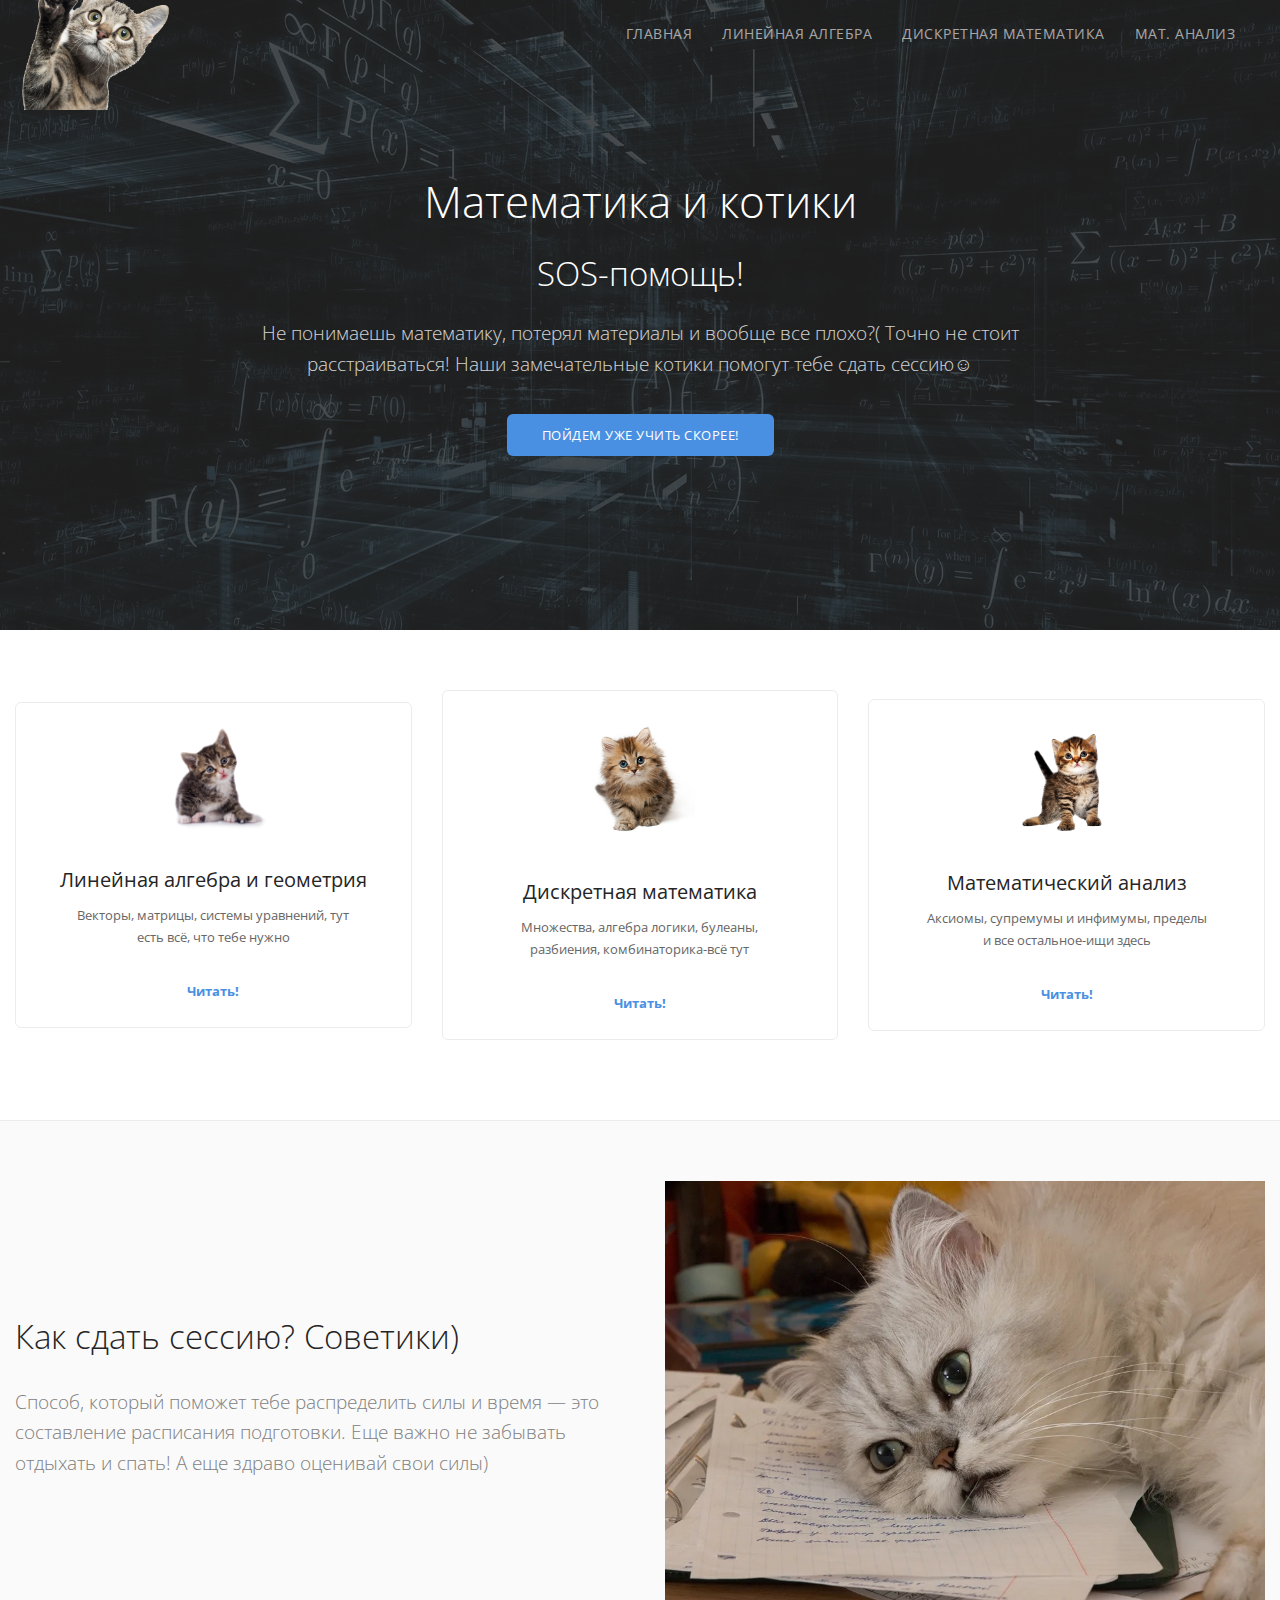
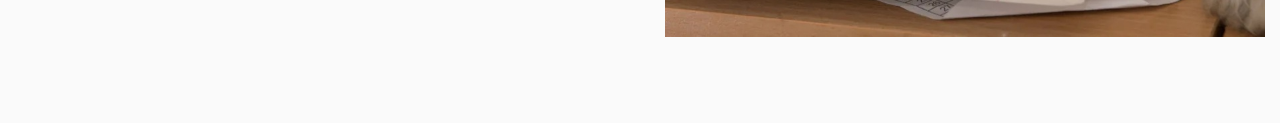
<file: index.html>
<!doctype html>
<html lang="ru">
<head>
  <meta charset="UTF-8">
  <meta name="viewport"
        content="width=device-width, user-scalable=no, initial-scale=1.0, maximum-scale=1.0, minimum-scale=1.0">
  <meta http-equiv="X-UA-Compatible" content="ie=edge">
  <title>Математика и котики</title>
  <link rel="stylesheet" href="css/main.css">
  <link href="https://fonts.googleapis.com/css2?family=Open+Sans:wght@300;400;700&display=swap" rel="stylesheet">
</head>
<body>

  <!-- Header -->
  <header class="navbar">
    <div class="container">
      <a href="index.html" class="navbar-brand">
        <img src="images/cats.png" alt="math logo">
      </a>
      <nav class="navbar-nav">
        <ul>
          <li>
            <a href="index.html">Главная</a>
          </li>
          <li>
            <a href="linal.html">Линейная алгебра</a>
          </li>
          <li>
            <a href="discr.html">Дискретная математика</a>
          </li>
          <li>
            <a href="matan.html">Мат. анализ</a>
          </li>
        </ul>
      </nav>
    </div>
  </header>

  <main>

    <!-- Hero Section -->
    <section class="hero" style="background-image: url('images/background.jpg')">
      <div class="container">
        <h1>Математика и котики</h1>
        <h2>SOS-помощь!</h2>
        <p class="lead">Не понимаешь математику, потерял материалы и вообще все плохо?( Точно не стоит расстраиваться! Наши замечательные котики помогут тебе сдать сессию☺</p>
        <a href="index.html" class="btn btn-primary">Пойдем уже учить скорее!</a>
      </div>
    </section>

    <!-- Services Section -->
    <section class="section-padding">
      <div class="container">
        <div class="services">

          <div class="service-col">
            <div class="service">
              <img src="images/cat1.png" alt="linal">
              <h4>Линейная алгебра и геометрия</h4>
              <p>Векторы, матрицы, системы уравнений, тут есть всё, что тебе нужно</p>
              <a href="linal.html">Читать!</a>
            </div>
          </div>

          <div class="service-col">
            <div class="service">
              <img src="images/cat2.png" alt="history">
              <h4>Дискретная математика</h4>
              <p>Множества, алгебра логики, булеаны, разбиения, комбинаторика-всё тут</p>
              <a href="discr.html">Читать!</a>
            </div>
          </div>

          <div class="service-col">
            <div class="service">
              <img src="images/cat3.png" alt="games">
              <h4>Математический анализ</h4>
              <p>Аксиомы, супремумы и инфимумы, пределы и все остальное-ищи здесь</p>
              <a href="matan.html">Читать!</a>
            </div>
          </div>

        </div>
      </div>
    </section>

    <!-- Split Section -->
    <section class="section-padding section-grey">
      <div class="container">
        <div class="split-section">
          <div class="split-section__text">
            <h2>Как сдать сессию? Советики) </h2>
            <p class="lead">Способ, который поможет тебе распределить силы и время — это составление расписания подготовки. Еще важно не забывать отдыхать и спать! А еще здраво оценивай свои силы) </p>
          </div>
          <div class="split-section__image">
            <img src="images/session.jpg" alt="session class="img-shadow img-rounded">
          </div>
        </div>
      </div>
    </section>

  </main>

</body>
</html>
</file>
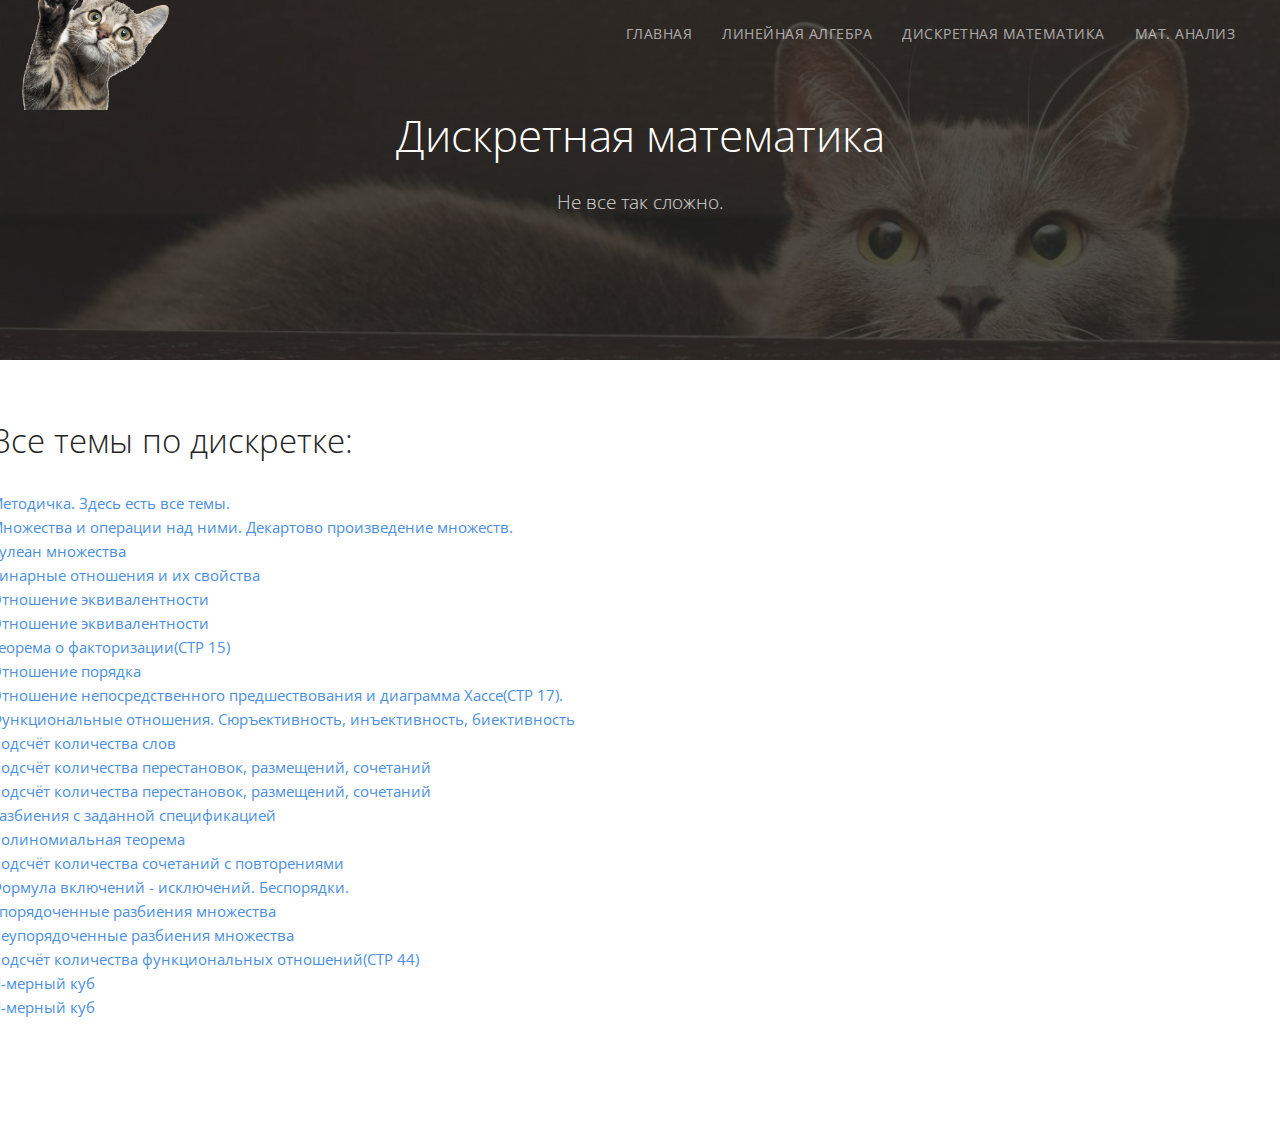
<file: discr.html>
<!doctype html>
<html lang="en">
<head>
  <meta charset="UTF-8">
  <meta name="viewport"
        content="width=device-width, user-scalable=no, initial-scale=1.0, maximum-scale=1.0, minimum-scale=1.0">
  <meta http-equiv="X-UA-Compatible" content="ie=edge">
  <title>Дискретка</title>

  <link rel="stylesheet" href="css/main.css">
  <link href="https://fonts.googleapis.com/css2?family=Open+Sans:wght@300;400;700&display=swap" rel="stylesheet">
</head>
<body>

  <!-- Header -->
  <header class="navbar">
    <div class="container">
      <a href="index.html" class="navbar-brand">
        <img src="images/cats.png" alt="math">
      </a>
      <nav class="navbar-nav">
        <ul>
          <li>
            <a href="index.html">Главная</a>
          </li>
          <li>
            <a href="linal.html">Линейная алгебра</a>
          </li>
          <li>
            <a href="discr.html">Дискретная математика</a>
          </li>
          <li>
            <a href="matan.html">Мат. анализ</a>
          </li>
        </ul>
      </nav>
    </div>
  </header>

  <main>

    <!-- Hero Section -->
    <section class="hero hero-sm" style="background-image: url('images/bacc2.jpg')">
      <div class="container">
        <h1 class="mb-0">Дискретная математика</h1>
        <p class="lead">Не все так сложно.</p>
      </div>
    </section>

    <!-- Split Section -->
    <section class="section-padding">
      <div class="container">
        <div class="split-section">
          
          <div clas="split-section__text">
            
            <h2>Все темы по дискретке:</h2>
             <p>
               <ul type="circle">
                <li><a href="http://www.unn.ru/books/met_files/Alekseev.pdf">Методичка. Здесь есть все темы.</a></li>
                <li><a href="https://mipt.ru/upload/e83/lecture-1-sets-arph7rryjpx.pdf ">Множества и операции над ними. Декартово произведение множеств.</a></li>
                <li><a href="https://youtu.be/JJOydDeP5Ms?si=uh507_dK9XKK4_EJ">Булеан множества</a></li>
                <li><a href="https://youtu.be/7KrqtK1GAcE?si=nP0nSlpux3xQNz8h ">Бинарные отношения и их свойства</a></li>
                <li><a href="https://www.youtube.com/watch?v=J7lKLHjkRUE">Отношение эквивалентности</a></li>
                <li><a href="http://diskra.ru/alg/?lesson=10&id=55">Отношение эквивалентности</a></li>
                <li><a href="http://www.unn.ru/books/met_files/Alekseev.pdf">Теорема о факторизации(СТР 15)</a></li>
                <li><a href="https://matica.org.ua/metodichki-i-knigi-po-matematike/uchebno-metodicheskii-kompleks-diskretnaia-matematika/16-otnoshenie-poriadka">Отношение порядка</a></li>
                <li><a href="http://www.unn.ru/books/met_files/Alekseev.pdf">Отношение непосредственного предшествования и диаграмма Хассе(СТР 17).</a></li>
                <li><a href="https://studfile.net/preview/7090085/page:4/">Функциональные отношения. Сюръективность, инъективность, биективность</a></li>
                <li><a href="https://youtu.be/l8QyeB1n86U?si=MqVh34rW61jyVtik">Подсчёт количества слов</a></li>
                <li><a href="https://youtu.be/Ch7lse6Wf8U?si=E-tNc-eIYrPYftfV">Подсчёт количества перестановок, размещений, сочетаний</a></li>
                <li><a href="https://www.youtube.com/watch?v=3KIz8d_IG3I">Подсчёт количества перестановок, размещений, сочетаний</a></li>
                <li><a href="https://youtu.be/JjfgoOda-0M?si=O5U9KNZw9nKUROJY">Разбиения с заданной спецификацией</a></li>
                <li><a href="https://scask.ru/o_book_ela.php?id=30">Полиномиальная теорема</a></li>
                <li><a href="https://youtu.be/Ba57_hGBYm8?si=_KZZOKYsKK5o76cx">Подсчёт количества сочетаний с повторениями</a></li>
                <li><a href="https://neerc.ifmo.ru/wiki/index.php?title=Формула_включения-исключения">Формула включений - исключений. Беспорядки.</a></li>
                <li><a href="https://scask.ru/g_book_dskm.php?id=11">Упорядоченные разбиения множества</a></li>
                <li><a href="https://scask.ru/g_book_dskm.php?id=12">Неупорядоченные разбиения множества</a></li>
                <li><a href="http://www.unn.ru/books/met_files/Alekseev.pdf">Подсчёт количества функциональных отношений(СТР 44)</a></li>
                <li><a href="http://www.michurin.net/tetracub/?ysclid=lo0bf378v2125665738">N-мерный куб</a></li>
                <li><a href="https://youtu.be/qeC_HZIwtYA?si=chu3bg5aqh8CG797">N-мерный куб</a></li>
              </ul>
            </p>
          </div>
        </div>
      </div>
    </section>


  </main>

</body>
</html>
</file>
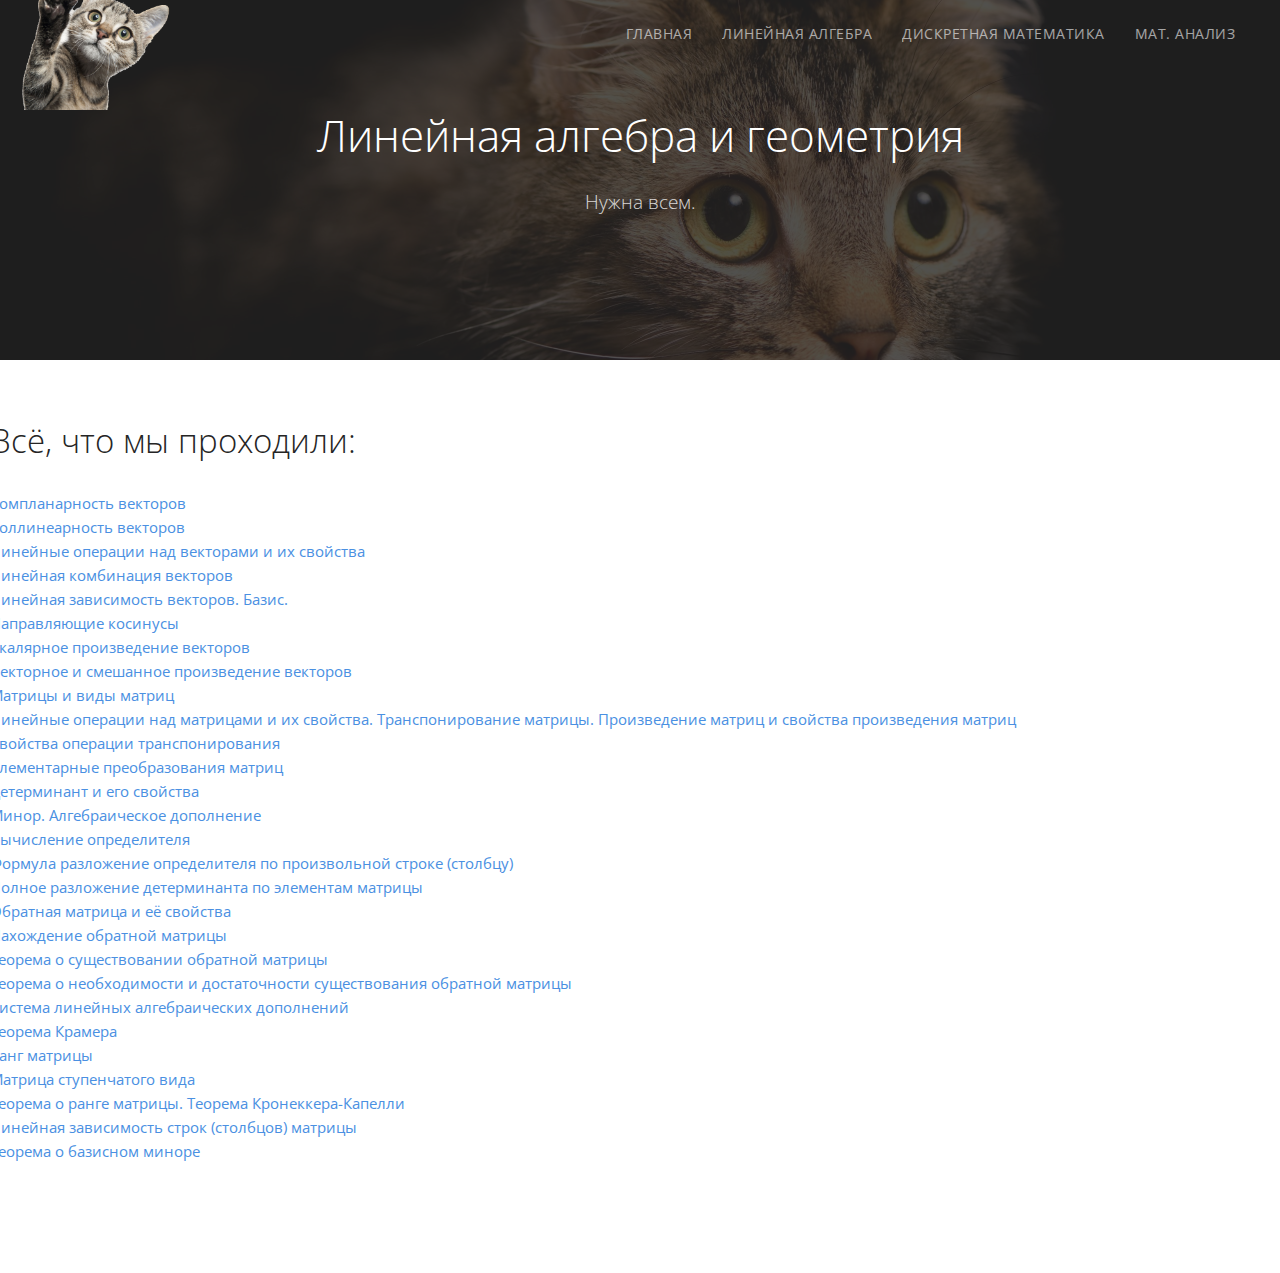
<file: linal.html>
<!doctype html>
<html lang="en">
<head>
  <meta charset="UTF-8">
  <meta name="viewport"
        content="width=device-width, user-scalable=no, initial-scale=1.0, maximum-scale=1.0, minimum-scale=1.0">
  <meta http-equiv="X-UA-Compatible" content="ie=edge">
  <title>Линал</title>

  <link rel="stylesheet" href="css/main.css">
  <link href="https://fonts.googleapis.com/css2?family=Open+Sans:wght@300;400;700&display=swap" rel="stylesheet">
</head>
<body>

  <!-- Header -->
  <header class="navbar">
    <div class="container">
      <a href="index.html" class="navbar-brand">
        <img src="images/cats.png" alt="math">
      </a>
      <nav class="navbar-nav">
        <ul>
          <li>
            <a href="index.html">Главная</a>
          </li>
          <li>
            <a href="linal.html">Линейная алгебра</a>
          </li>
          <li>
            <a href="discr.html">Дискретная математика</a>
          </li>
          <li>
            <a href="matan.html">Мат. анализ</a>
          </li>
        </ul>
      </nav>
    </div>
  </header>

  <main>

    <!-- Hero Section -->
    <section class="hero hero-sm" style="background-image: url('images/back3.jpg')">
      <div class="container">
        <h1 class="mb-0">Линейная алгебра и геометрия</h1>
        <p class="lead">Нужна всем.</p>
      </div>
    </section>

    <!-- Split Section -->
    <section class="section-padding">
      <div class="container">
        <div class="split-section">
          
          <div clas="split-section__text">
            
            <h2>Всё, что мы проходили:</h2>
             <p>
               <ul type="circle">
                <li><a href=" https ://skysmart.ru/articles/mathematic/komplanarnost-vektorov">Компланарность векторов</a></li>
                <li><a href=" https://skysmart.ru/articles/mathematic/kollinearnost-vektorov">Коллинеарность векторов</a></li>
                <li><a href=" https://zaochnik-com.com/spravochnik/matematika/vektory/operatsii-nad-vektorami-i-ih-svojstva/">Линейные операции над векторами и их свойства </a></li>
                <li><a href="https://bigenc.ru/c/lineinaia-kombinatsiia-0a9add">Линейная комбинация векторов</a></li>
                <li><a href="http://mathprofi.ru/linejnaja_nezavisimost_vektorov_bazis_vektorov.html ">Линейная зависимость векторов. Базис.</a></li>
                <li><a href="https://ru.onlinemschool.com/math/library/vector/cos/"> Направляющие косинусы</a></li>
                <li><a href="http://mathprofi.ru/skaljarnoe_proizvedenie_vektorov.html">Скалярное произведение векторов </a></li>
                <li><a href="http://mathprofi.ru/skaljarnoe_proizvedenie_vektorov.html"> Векторное и смешанное произведение векторов </a></li>
                <li><a href=" https://matworld.ru/matrix/matrix.php">Матрицы и виды матриц</a></li>
                <li><a href=" https://www.webmath.ru/poleznoe/formules_6_3.php">Линейные операции над матрицами и их свойства. Транспонирование матрицы. Произведение матриц и свойства произведения матриц</a></li>
                <li><a href="https://youtu.be/0WiMAC2bHt8?si=iJ0TZ9HUiXOPN1r8">Свойства операции транспонирования</a></li>
                <li><a href="https://ru.onlinemschool.com/math/library/matrix/elementary_matrix/"> Элементарные преобразования матриц </a></li>
                <li><a href=" https://edu.tltsu.ru/er/book_view.php?book_id=1e2&page_id=500">Детерминант и его свойства </a></li>
                <li><a href=" https://www.webmath.ru/poleznoe/formules_6_10.php"> Минор. Алгебраическое дополнение </a></li>
                <li><a href=" http://mathprofi.ru/kak_vychislit_opredelitel.html">Вычисление определителя </a></li>
                <li><a href=" https://portal.tpu.ru/SHARED/k/KONVAL/Sites/Russian_sites/2/06.htm"> Формула разложение определителя по произвольной строке (столбцу) </a></li>
                <li><a href=" https://mathhelpplanet.com/static.php?p=formula-razlozheniya-opredelitelya"> Полное разложение детерминанта по элементам матрицы </a></li>
                <li><a href=" https://www.webmath.ru/poleznoe/formules_6_12.php"> Обратная матрица и её свойства </a></li>
                <li><a href=" http://mathprofi.ru/kak_naiti_obratnuyu_matricu.html"> Нахождение обратной матрицы </a></li>
                <li><a href=" https://portal.tpu.ru/SHARED/k/KONVAL/Sites/Russian_sites/2/11.htm"> Теорема о существовании обратной матрицы </a></li>
                <li><a href=" https://studopedia.info/5-94339.html "> Теорема о необходимости и достаточности существования обратной матрицы </a></li>
                <li><a href="http://www.machinelearning.ru/wiki/index.php?title=%D0%A1%D0%B8%D1%81%D1%82%D0%B5%D0%BC%D0%B0_%D0%BB%D0%B8%D0%BD%D0%B5%D0%B9%D0%BD%D1%8B%D1%85_%D0%B0%D0%BB%D0%B3%D0%B5%D0%B1%D1%80%D0%B0%D0%B8%D1%87%D0%B5%D1%81%D0%BA%D0%B8%D1%85_%D1%83%D1%80%D0%B0%D0%B2%D0%BD%D0%B5%D0%BD%D0%B8%D0%B9"> Система линейных алгебраических дополнений </a></li>
                <li><a href=" http://mathprofi.ru/pravilo_kramera_matrichnyi_metod.html "> Теорема Крамера </a></li>
                <li><a href=" https://www.webmath.ru/poleznoe/formules_6_15.php"> Ранг матрицы </a></li>
                <li><a href=" https://matica.org.ua/metodichki-i-knigi-po-matematike/algebra-i-geometriia-tolstikov-a-v/03-stupenchataia-matritca"> Матрица ступенчатого вида </a></li>
                <li><a href=" https://studfile.net/preview/5597680/page:15/"> Теорема о ранге матрицы. Теорема Кронеккера-Капелли </a></li>
                <li><a href=" https://ozlib.com/1088145/matematika_/lineynaya_zavisimost_strok_stolbtsov_matritsy"> Линейная зависимость строк (столбцов) матрицы </a></li> 
                <li><a href="https://ru.wikiversity.org/wiki/%D0%A0%D0%B0%D0%BD%D0%B3_%D0%BC%D0%B0%D1%82%D1%80%D0%B8%D1%86%D1%8B._%D0%A2%D0%B5%D0%BE%D1%80%D0%B5%D0%BC%D0%B0_%D0%BE_%D0%B1%D0%B0%D0%B7%D0%B8%D1%81%D0%BD%D0%BE%D0%BC_%D0%BC%D0%B8%D0%BD%D0%BE%D1%80%D0%B5._%D0%A2%D0%B5%D0%BE%D1%80%D0%B5%D0%BC%D0%B0_%D0%BE_%D1%80%D0%B0%D0%BD%D0%B3%D0%B5_%D0%BC%D0%B0%D1%82%D1%80%D0%B8%D1%86%D1%8B"> Теорема о базисном миноре </a></li>
              </ul>
            </p>
          </div>
        </div>
      </div>
    </section>


  </main>

</body>
</html>
</file>
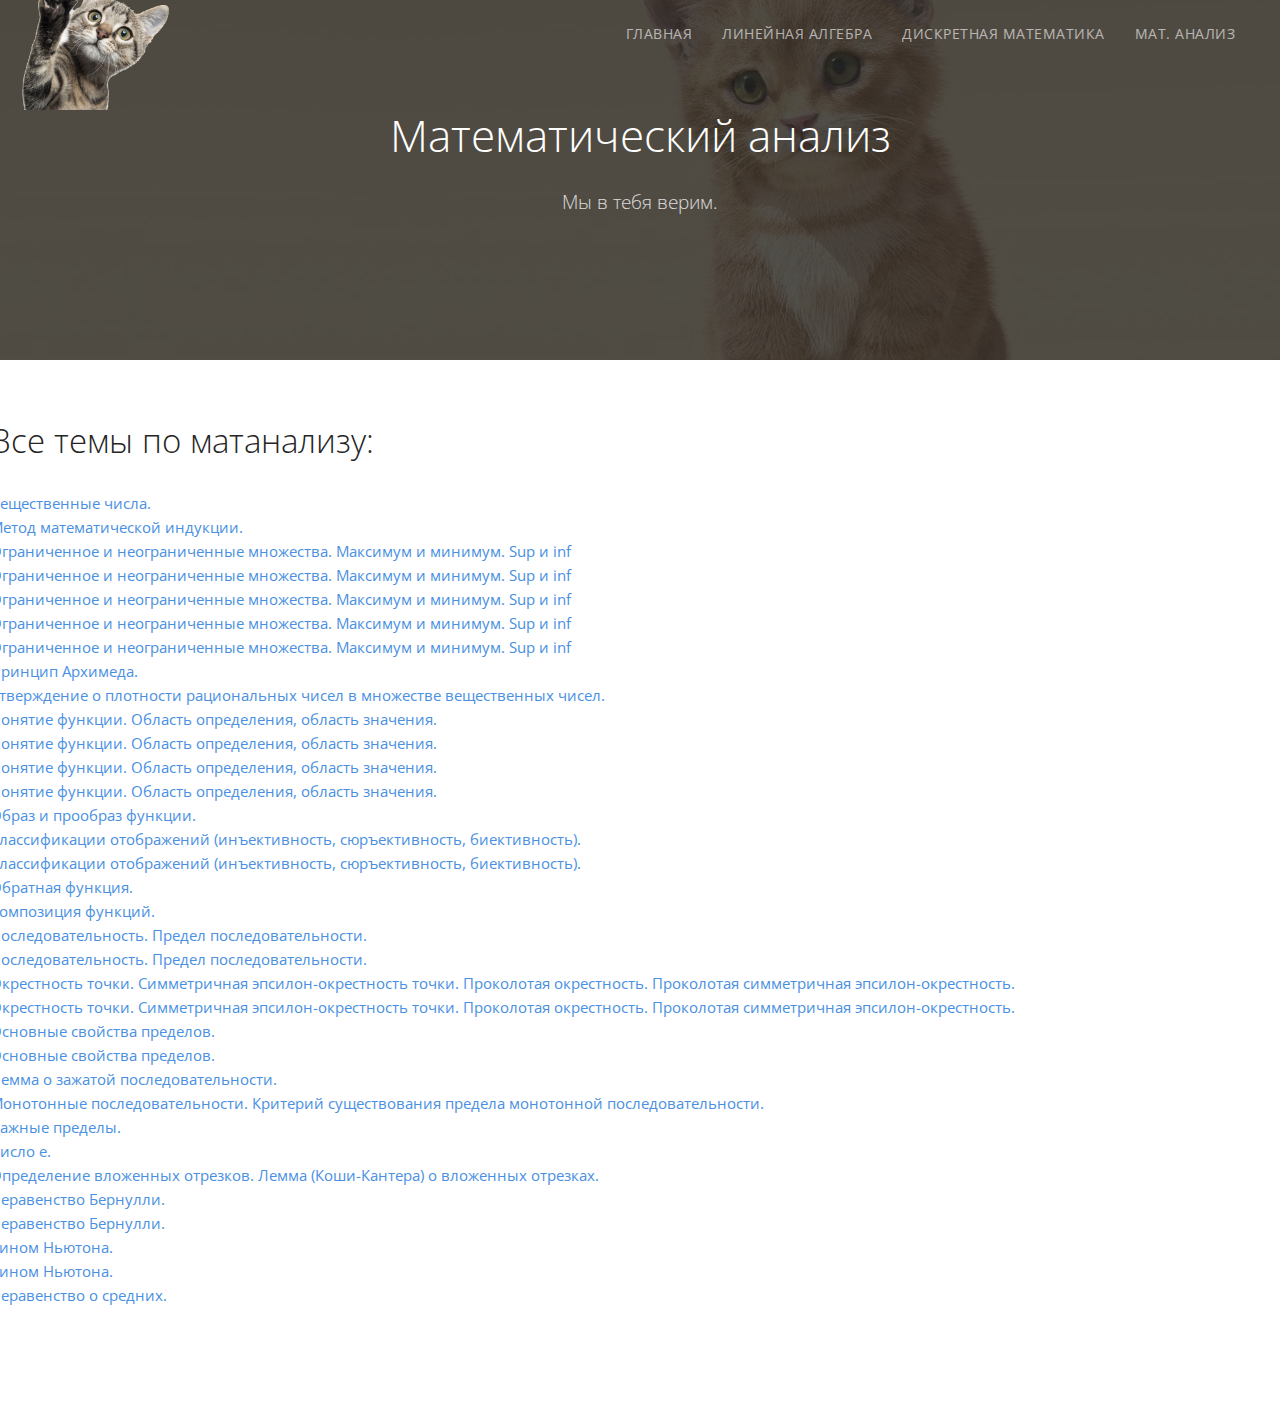
<file: matan.html>
<!doctype html>
<html lang="en">
<head>
  <meta charset="UTF-8">
  <meta name="viewport"
        content="width=device-width, user-scalable=no, initial-scale=1.0, maximum-scale=1.0, minimum-scale=1.0">
  <meta http-equiv="X-UA-Compatible" content="ie=edge">
  <title>Матан</title>

  <link rel="stylesheet" href="css/main.css">
  <link href="https://fonts.googleapis.com/css2?family=Open+Sans:wght@300;400;700&display=swap" rel="stylesheet">
</head>
<body>

  <!-- Header -->
  <header class="navbar">
    <div class="container">
      <a href="index.html" class="navbar-brand">
        <img src="images/cats.png" alt="math">
      </a>
      <nav class="navbar-nav">
        <ul>
          <li>
            <a href="index.html">Главная</a>
          </li>
          <li>
            <a href="linal.html">Линейная алгебра</a>
          </li>
          <li>
            <a href="discr.html">Дискретная математика</a>
          </li>
          <li>
            <a href="matan.html">Мат. анализ</a>
          </li>
        </ul>
      </nav>
    </div>
  </header>

  <main>

    <!-- Hero Section -->
    <section class="hero hero-sm" style="background-image: url('images/back.jpg')">
      <div class="container">
        <h1 class="mb-0">Математический анализ</h1>
        <p class="lead">Мы в тебя верим.</p>
      </div>
    </section>

    <!-- Split Section -->
    <section class="section-padding">
      <div class="container">
        <div class="split-section">
          
          <div clas="split-section__text">
            
            <h2>Все темы по матанализу:</h2>
             <p>
               <ul type="circle">
                <li><a href="https://youtu.be/6hwENpQqKP0?si=J3PiBK3oMh7AEb2Z">Вещественные числа.</a></li>
                <li><a href="https://youtu.be/jddJ8HJEPyQ?si=KzObfZ7xnIjAC-FH">Метод математической индукции.</a></li>
                <li><a href="https://youtu.be/D1KMjq4-2Qo?si=adsHveuMhIzL79MN">Ограниченное и неограниченные множества. Максимум и минимум. Sup и inf</a></li>
                <li><a href="https://youtu.be/JlL-Tno5zvA?si=raHHE_TjIPepaiZK">Ограниченное и неограниченные множества. Максимум и минимум. Sup и inf</a></li>
                <li><a href="http://mathportal.net/index.php/88-visshaya-matematika/matematicheskaya-logika-i-teoriya-mnozhestv/169-ogranichennost-chislovykh-mnozhestv-ikh-tochnye-granitsy-predelnye-tochki-chislovykh-mnozhestv?ysclid=lo0bsbn8gs359065184">Ограниченное и неограниченные множества. Максимум и минимум. Sup и inf</a></li>
                <li><a href="http://nuclphys.sinp.msu.ru/mathan/p1/m0401.html">Ограниченное и неограниченные множества. Максимум и минимум. Sup и inf</a></li>
                <li><a href="https://ru.wikiversity.org/wiki/%D0%A2%D0%B5%D0%BE%D1%80%D0%B5%D0%BC%D0%B0_%D0%BE_%D1%81%D1%83%D1%89%D0%B5%D1%81%D1%82%D0%B2%D0%BE%D0%B2%D0%B0%D0%BD%D0%B8%D0%B8_%D1%82%D0%BE%D1%87%D0%BD%D0%BE%D0%B9_%D0%B3%D1%80%D0%B0%D0%BD%D0%B8_%D0%BD%D0%B5%D0%BF%D1%83%D1%81%D1%82%D0%BE%D0%B3%D0%BE_%D0%BE%D0%B3%D1%80%D0%B0%D0%BD%D0%B8%D1%87%D0%B5%D0%BD%D0%BD%D0%BE%D0%B3%D0%BE_%D1%87%D0%B8%D1%81%D0%BB%D0%BE%D0%B2%D0%BE%D0%B3%D0%BE_%D0%BC%D0%BD%D0%BE%D0%B6%D0%B5%D1%81%D1%82%D0%B2%D0%B0">Ограниченное и неограниченные множества. Максимум и минимум. Sup и inf</a></li>
                <li><a href="http://nuclphys.sinp.msu.ru/mathan/p1/m0404.html">Принцип Архимеда.</a></li>
                <li><a href="https://studopedia.ru/29_14814_plotnost-mnozhestva-ratsionalnih-chisel.html">Утверждение о плотности рациональных чисел в множестве вещественных чисел.</a></li>
                <li><a href="https://youtu.be/FENzriAjRP4?si=igqzeqsPYUPVD1NR">Понятие функции. Область определения, область значения.</a></li>
                <li><a href="http://mathprofi.ru/oblast_opredeleniya.html">Понятие функции. Область определения, область значения.</a></li>
                <li><a href="https://youtu.be/gkUEyvrn9UA?si=cu-QLBoINi8MtzYh">Понятие функции. Область определения, область значения.</a></li>
                <li><a href="https://youtu.be/4uz1Wq7AZ0o?si=C0qH1PmVO5gbbAy5">Понятие функции. Область определения, область значения.</a></li>
                <li><a href="http://www.pm298.ru/reshenie/funct.php">Образ и прообраз функции.</a></li>
                <li><a href="https://youtu.be/gOvBMxp5eJg?si=W1nsoFXJ-nUrbK5v">Классификации отображений (инъективность, сюръективность, биективность).</a></li>
                <li><a href="https://youtu.be/skS6lmfkThM?si=LyWVup_QBq4rAavg">Классификации отображений (инъективность, сюръективность, биективность).</a></li>
                <li><a href="https://1cov-edu.ru/mat-analiz/nepreryvnost-funktsii/obratnye-funktsii/">Обратная функция.</a></li>
                <li><a href="https://youtu.be/MK3iVVYAp7M?si=XWxiPlzI7xiiSg5-">Композиция функций.</a></li>
                <li><a href="https://youtu.be/ZmwdHAhVsPM?si=tsQVA0XceOZYNuRZ">Последовательность. Предел последовательности.</a></li>
                <li><a href="https://www.youtube.com/live/oZ3bsrWIlho?si=V-MRhsW2qQq4tGt6">Последовательность. Предел последовательности.</a></li>
                <li><a href="https://bigenc.ru/c/okrestnost-tochki-dc5baf">Окрестность точки. Симметричная эпсилон-окрестность точки. Проколотая окрестность. Проколотая симметричная эпсилон-окрестность.</a></li>
                <li><a href="https://1cov-edu.ru/mat-analiz/predel-funktsii/okrestnost-tochki/">Окрестность точки. Симметричная эпсилон-окрестность точки. Проколотая окрестность. Проколотая симметричная эпсилон-окрестность.</a></li>
                <li><a href="https://matica.org.ua/metodichki-i-knigi-po-matematike/chislovye-posledovatelnosti-i-predely/3-osnovnye-svoistva-predelov"> Основные свойства пределов.</a></li>
                <li><a href="http://nuclphys.sinp.msu.ru/mathan/p1/m0502.html"> Основные свойства пределов.</a></li>
                <li><a href="https://1cov-edu.ru/mat-analiz/predel-posledovatelnosti/svojstva-neravenstv/teorema-o-dvuh-militsionerah/">Лемма о зажатой последовательности.</a></li>
                <li><a href="https://youtu.be/OopwAo4J3IQ?si=1QuFH3rJnnnBsdZx">Монотонные последовательности. Критерий существования предела монотонной последовательности.</a></li>
                <li><a href="https://youtu.be/Y09Pfs2Ylx8?si=5C1tLFYVyzCxDT95">Важные пределы.</a></li>
                <li><a href="https://youtu.be/4kYSQmJ8pMM?si=bscCeeXhmOeNHVFj">Число e.</a></li>
                <li><a href="https://youtu.be/sHtEOtwxvKQ?si=NK6dl6YKoCTy-cEB">Определение вложенных отрезков. Лемма (Коши-Кантера) о вложенных отрезках.</a></li>
                <li><a href="https://youtu.be/fwXB5Rrf07Q?si=Fr4dp0Aiu78CX3I2">Неравенство Бернулли.</a></li>
                <li><a href="https://youtu.be/T6PPcbV8x6w?si=hXTcbrkzwdxZMkbB">Неравенство Бернулли.</a></li>
                <li><a href="https://youtu.be/OSb146CwYqA?si=eddOoXiXezDdnR1V">Бином Ньютона.</a></li>
                <li><a href="https://youtu.be/24J8nXGGl5s?si=BwVz8sH1sR-kgI4B">Бином Ньютона.</a></li>
                <li><a href="https://youtu.be/9oSylfDrlj0?si=bukf3NbI6Vx3VAmW">Неравенство о средних.</a></li>
              </ul>
            </p>
          </div>
        </div>
      </div>
    </section>


  </main>


</body>
</html>
</file>
<file: css/main.css>
*,h1,h2,h3,h4,h5,h6,p,ul,a {
  margin: 0;
  padding: 0;
}

*,
*:before,
*:after {
  box-sizing: border-box;
}

html, body {
  overflow-x: hidden;
}

body {
  font-family: "Open Sans", sans-serif;
  font-size: 15px;
  line-height: 1.6;
  color: #666;

  /* for sticky footer */
  display: flex;
  flex-direction: column;
  min-height: 100vh;
}

main {
  flex: 1;
}

a {
  color: #4a90e2;
  text-decoration: none;
  transition: all .3s ease;
}

a:not(.btn):hover {
  color: #4872a2;
}

p + a:not(.btn) {
  font-size: 13px;
  font-weight: 700;
}

h1,h2,h3,h4,h5,h6 {
  line-height: 1.25;
  font-weight: 300;
  color: #252525;
}

h1 {
  font-size: 34px;
}

h2 {
  font-size: 28px;
}

h3 {
  font-size: 22px;
}

h4 {
  font-size: 18px;
}

@media (min-width: 992px) {
  h1 {
    font-size: 44px;
  }

  h2 {
    font-size: 33px;
  }

  h3 {
    font-size: 26px;
  }

  h4 {
    font-size: 20px;
  }
}

img {
  max-width: 100%;
}

label {
  display: inline-block;
  font-size: 12px;
  color: #666666;
  margin-bottom: 3px;
}

textarea {
  max-width: 100%;
  min-width: 100%;
  max-height: 200px;
  min-height: 50px;
}

/* Global */
.container {
  max-width: 1280px;
  width: 100%;
  margin: 0 auto;
  padding-right: 15px;
  padding-left: 15px;
}

.lead {
  font-size: 16px;
  color: #808080;
  font-weight: 300;
}

@media (min-width: 992px) {
  .lead {
    font-size: 19px;
  }
}

.section-padding {
  padding-top: 60px;
  padding-bottom: 80px;
}

.section-grey {
  border-top: 1px solid #ebebeb;
  background-color: #fafafa;
}

.img-shadow {
  box-shadow: 0 23px 40px rgba(0, 0, 0, .2);
}

.img-rounded {
  border-radius: 6px;
}

.mb-0 {
  margin-bottom: 5 !important;
}

/* Buttons */
.btn {
  display: inline-flex;
  align-items: center;
  justify-content: center;
  height: 42px;
  border-radius: 6px;
  padding: 5px 35px;
  transition: 0.1s linear;
}

.btn-primary {
  background-color: #4a90e2;
  color: #fff;
  letter-spacing: .5px;
  text-transform: uppercase;
  font-size: 13px;
}

.btn-primary:hover {
  background-color: #609de6;
  transform: translate3d(0, -2px, 0);
}

/* Navbar */
.navbar {
  display: flex;
  align-items: center;
  position: absolute;
  left: 0;
  top: 0;
  width: 100%;
  height: 66px;
  z-index: 2;
}

.navbar > .container {
  display: flex;
  align-items: center;
  justify-content: center;
  flex-wrap: wrap;
}

.navbar-brand img {
  max-width: 160px;
}

.navbar-nav {
  margin-left: auto;
}

.navbar-nav ul {
  display: flex;
  list-style: none;
  margin-left: 15px;
  margin-right: 15px;
}

.navbar-nav li {
  padding-left: 15px;
  padding-right: 15px;
}

.navbar-nav li a {
  color: #fff;
  text-transform: uppercase;
  font-size: 14px;
  opacity: .6;
  letter-spacing: .5px;
  transition: opacity .3s ease;
}

.navbar-nav li a:hover {
  color: #fff;
  opacity: 1;
}

@media (max-width: 500px) {
  .navbar-brand {
    max-width: 100%;
    width: 100%;
    text-align: center;
    padding-top: 25px;
    margin-bottom: 10px;
  }
  .navbar-brand img {
    max-width: 130px;
  }
  .navbar-nav {
    margin: 0 auto;
  }
}

/* Hero */
.hero {
  position: relative;
  display: flex;
  align-items: center;
  min-height: 70vh;
  padding-top: 80px;
  padding-bottom: 80px;
  text-align: center;
  background-size: cover;
  background-position: center;
}

.hero.hero-sm {
  min-height: 40vh;
}

.hero:before {
  content: "";
  position: absolute;
  left: 0;
  top: 0;
  width: 100%;
  height: 100%;
  background-color: #252525;
  opacity: .8;
}

.hero .container {
  position: relative;
  max-width: 800px;
}

.hero h1 {
  margin-bottom: 24px;
  color: #fff;
}

.hero h2 {
  margin-bottom: 24px;
  color: #fff;
}

.hero p {
  margin-bottom: 35px;
  font-weight: 300;
  opacity: .8;
  color: #fff;
}

/* Services Section */
.services {
  display: flex;
  align-items: center;
  flex-wrap: wrap;
  text-align: center;
  margin-left: -15px;
  margin-right: -15px;
}

.service-col {
  max-width: 100%;
  width: 100%;
  padding-left: 15px;
  padding-right: 15px;
  margin-bottom: 30px;
}

.service {
  padding: 25px;
  border: 1px solid #ececec;
  border-radius: 6px;
}

.service img {
  max-width: 110px;
  margin-bottom: 30px;
}

.service h4 {
  font-weight: 400;
  margin-bottom: 12px;
}

.service p {
  max-width: 280px;
  margin: 0 auto 30px auto;
  font-size: 13px;
  line-height: 1.7;
}

@media (min-width: 768px) {
  .service-col {
    max-width: calc(100% / 3);
    width: 100%;
    margin-bottom: 0;
  }
}

/* Split Section */
.split-section {
  display: flex;
  align-items: center;
  flex-wrap: wrap;
}

.split-section__image {
  order: -1;
  margin-bottom: 40px;
}

.split-section__image,
.split-section__text {
  max-width: 100%;
  width: 100%;
}

.split-section h2,
.split-section p {
  margin-bottom: 30px;
}

@media (min-width: 768px) {
  .split-section {
    margin-left: -25px;
    margin-right: -25px;
  }
  .split-section__image {
    order: initial;
    margin-bottom: 0;
  }
  .split-section__image,
  .split-section__text {
    max-width: 50%;
    width: 100%;
    padding-right: 25px;
    padding-left: 25px;
  }
}

/* Contact Form Section */
.contact-form {
  display: flex;
  flex-wrap: wrap;
  margin-left: -25px;
  margin-right: -25px;
}

.contact-form__info,
.contact-form__form {
  padding-right: 25px;
  padding-left: 25px;
}

.contact-form__info {
  order: -1;
  margin-bottom: 30px;
}

@media (min-width: 768px) {
  .contact-form__info,
  .contact-form__form {
    max-width: 50%;
    width: 100%;
  }

  .contact-form__info {
    order: initial;
    margin-bottom: 0;
  }
}

/* Form */
.form-control {
  width: 100%;
  font-size: 16px;
  background-color: #fcfcfc;
  padding: 5px 15px;
  border-radius: 6px;
  border: 1px solid #ececec;
  -webkit-appearance: none;
}

.form-control:not(textarea) {
  height: 44px;
}

textarea.form-control {
  padding-top: 10px;
}

.form-layout {
  display: flex;
  flex-wrap: wrap;
  margin-left: -15px;
  margin-right: -15px;
}

[class*='form-col'] {
  width: 100%;
  padding-left: 15px;
  padding-right: 15px;
  margin-bottom: 15px;
}

@media (min-width: 768px) {
  .form-col-50 {
    max-width: 50%;
    width: 100%;
  }
}

/* Footer */
.footer-row {
  display: flex;
  justify-content: space-between;
  padding-top: 30px;
  padding-bottom: 30px;
}

.footer-copyright {
  opacity: .6;
}

.footer-social {
  display: flex;
  list-style: none;
  align-items: center;
}

.footer-social li {
  padding-left: 8px;
  padding-right: 8px;
}

.footer-social a {
  opacity: .6;
}

.footer-social a:hover {
  opacity: 1;
}

.footer-social img {
  max-width: 18px;
}

.split-section__game{
  position: relative;
  width: 100%;
  padding-bottom: 56.25%; 
  height: 0;
}
.split-section__game iframe{
  position: absolute;
  top:0;
  left: 0;
  width: 100%;
  height: 100%;
}
</file>
